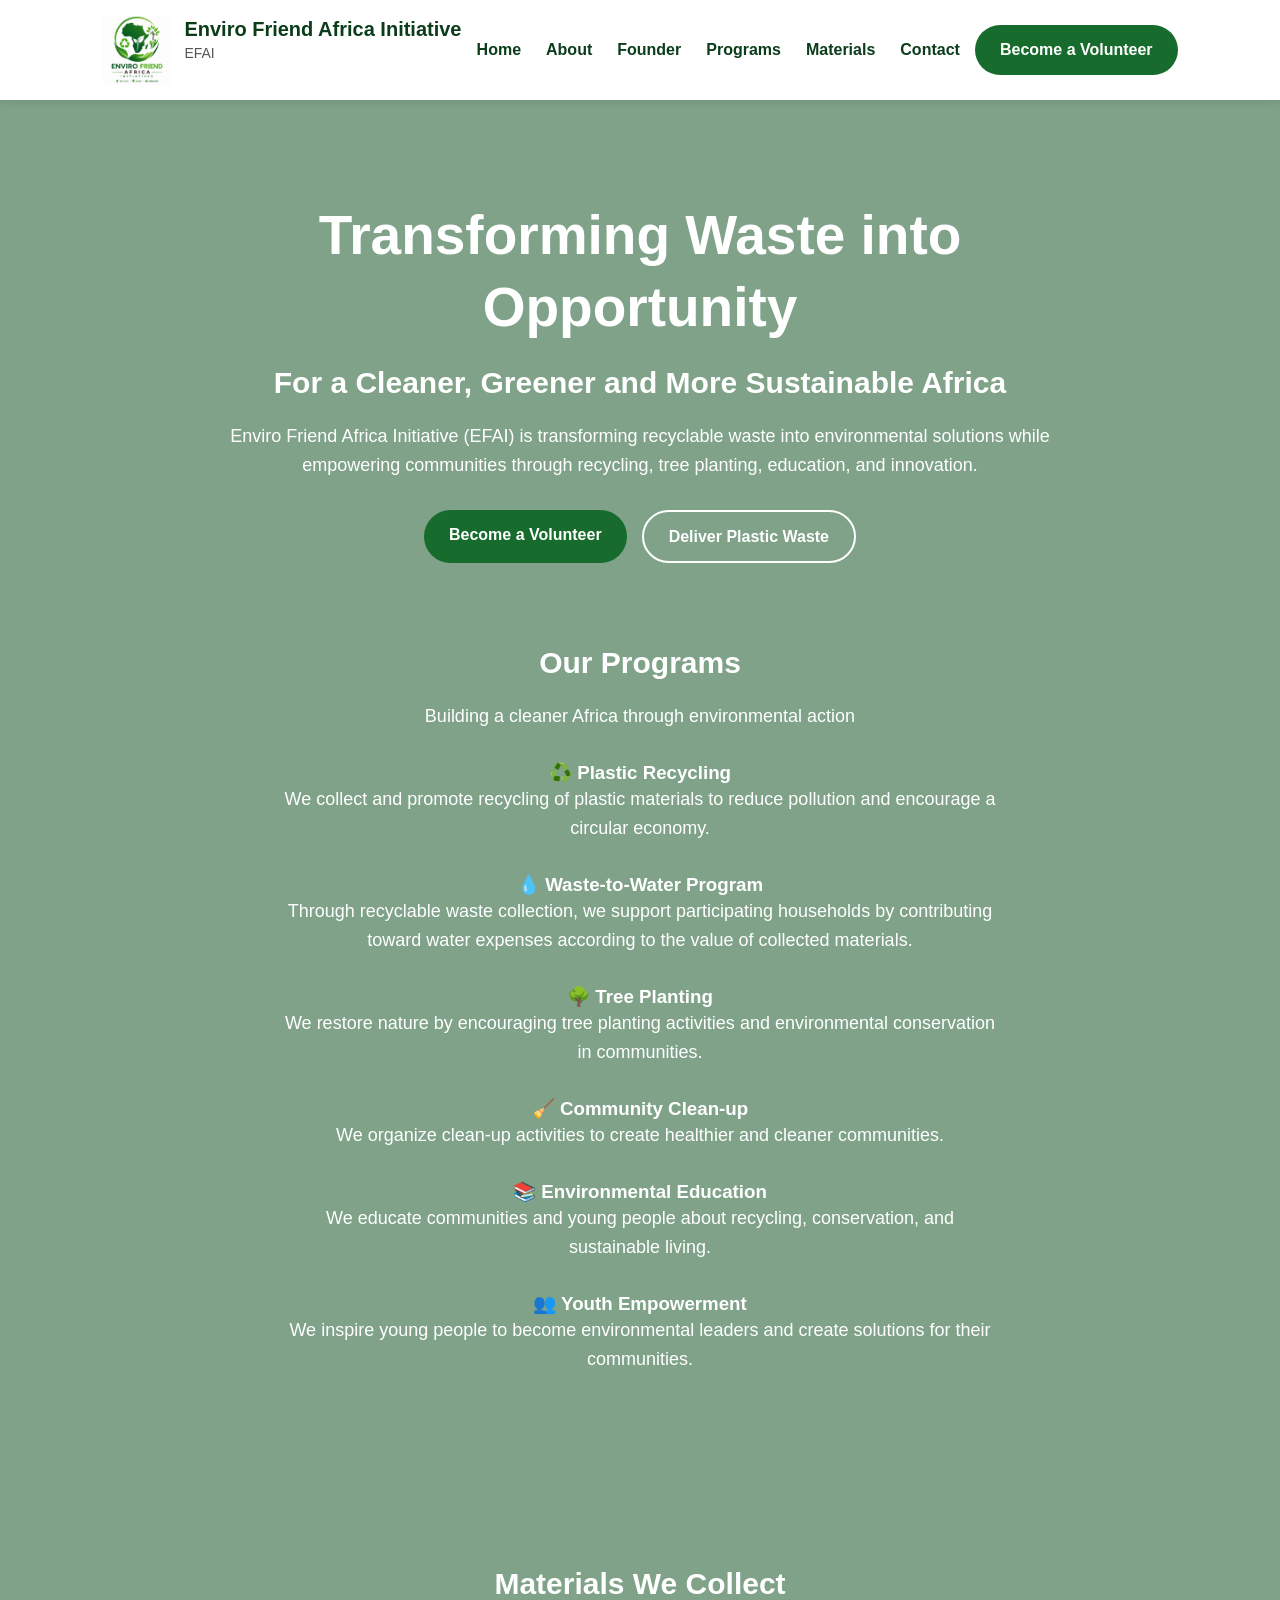
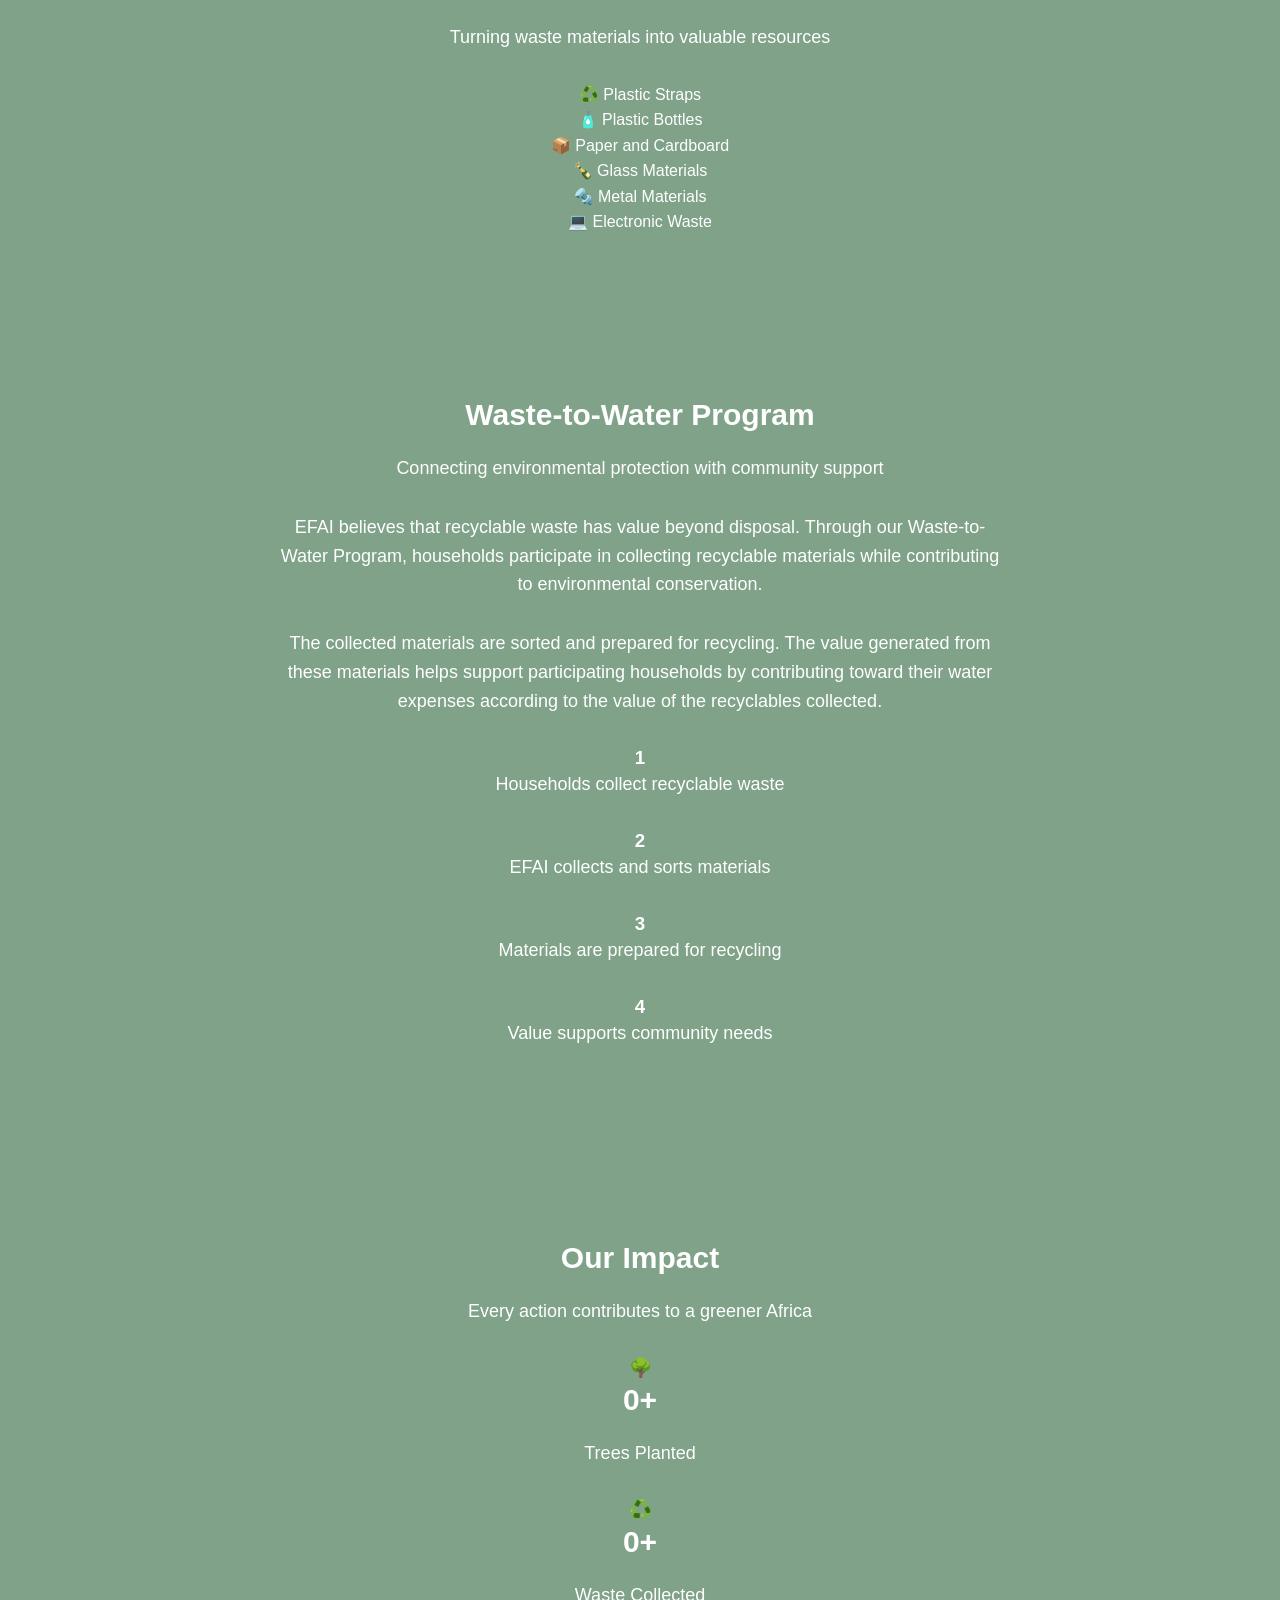
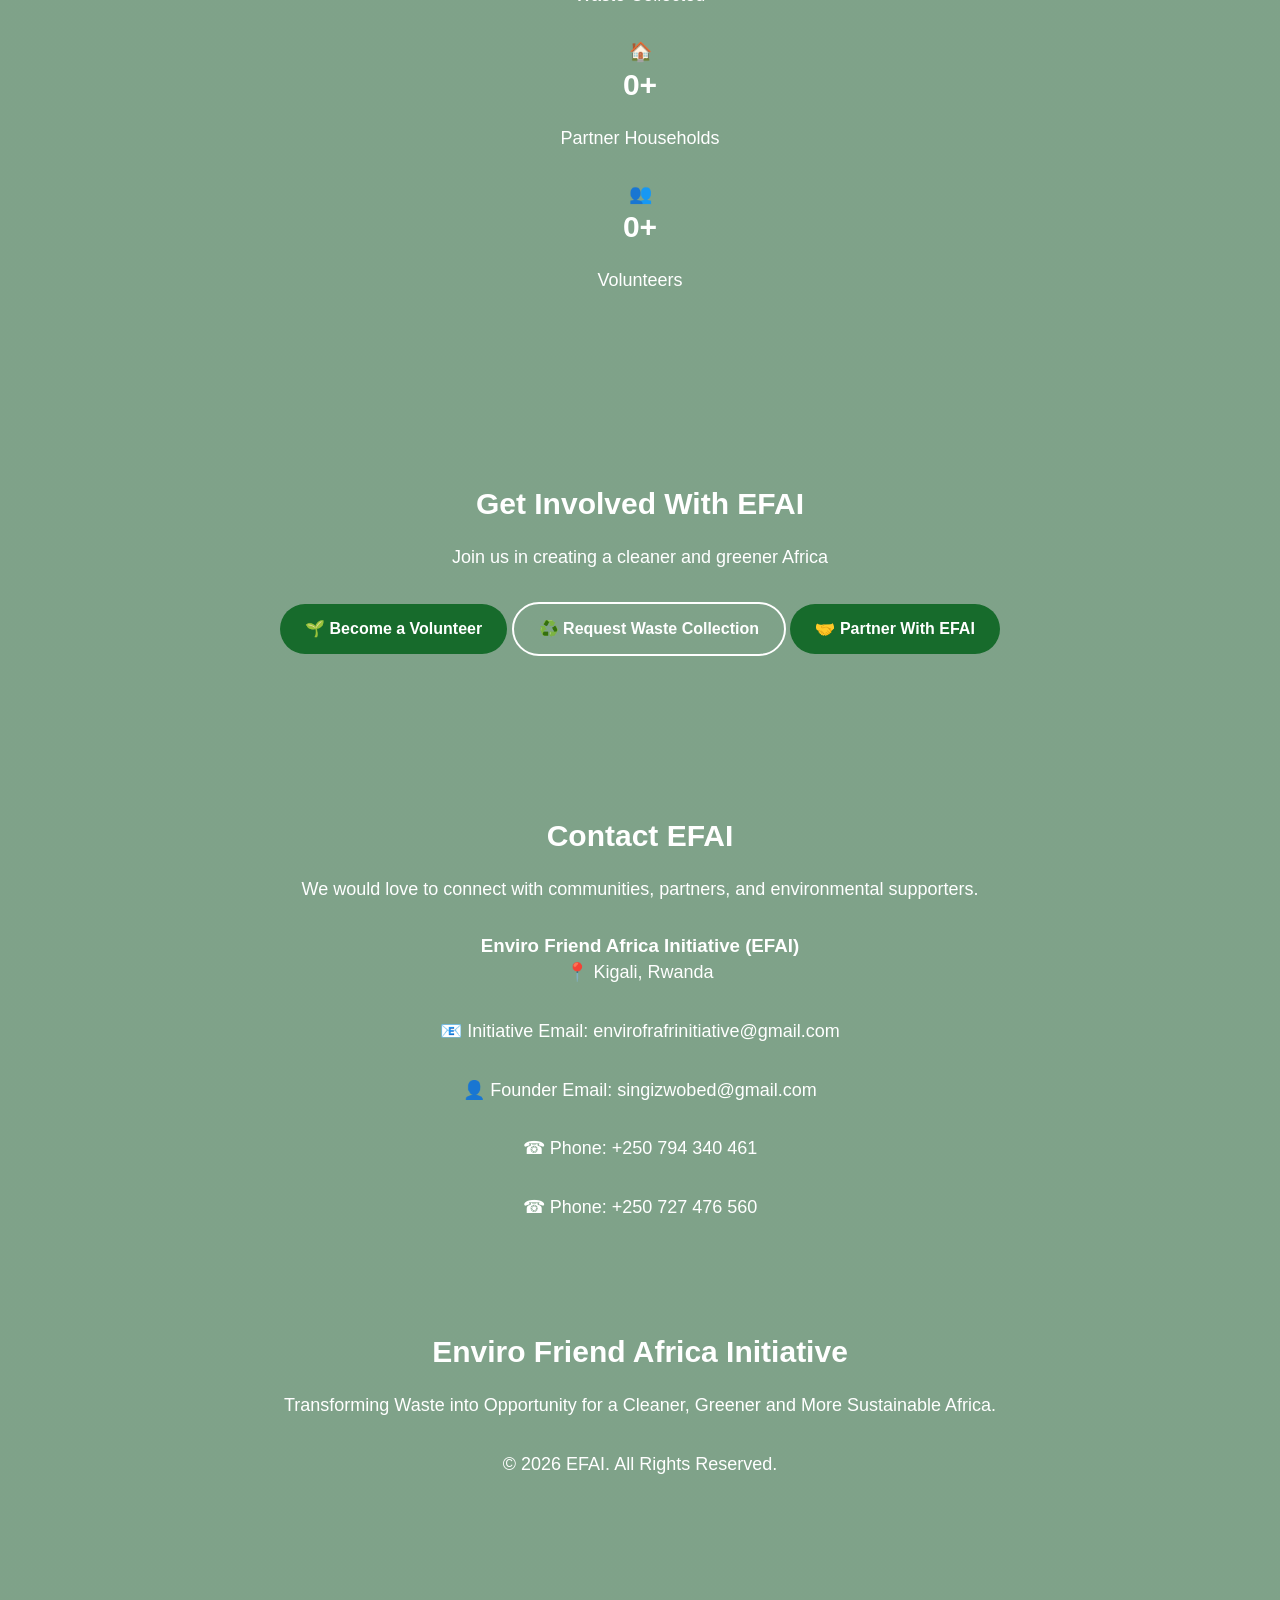
<file: index.html>
<!DOCTYPE html>
<html lang="en">

<head>
    <meta charset="UTF-8">
    <meta name="viewport" content="width=device-width, initial-scale=1.0">

    <title>Enviro Friend Africa Initiative (EFAI)</title>

    <meta name="description" content="Transforming Waste into Opportunity for a Cleaner, Greener and More Sustainable Africa.">

    <link rel="stylesheet" href="style.css">

</head>

<body>

<header>

    <nav class="navbar">

        <div class="logo">
            <img src="efai-logo.png" alt="EFAI Logo">

            <div>
                <h2>Enviro Friend Africa Initiative</h2>
                <p>EFAI</p>
            </div>

        </div>


        <ul class="nav-links">

    <li><a href="index.html">Home</a></li>

    <li><a href="about.html">About</a></li>

    <li><a href="founder.html">Founder</a></li>

    <li><a href="programs.html">Programs</a></li>

    <li><a href="materials.html">Materials</a></li>

    <li><a href="contact.html">Contact</a></li>

</ul>

        <a href="#contact" class="btn">
            Become a Volunteer
        </a>


    </nav>

</header>


<section class="hero">

    <div class="hero-content">

        <h1>
            Transforming Waste into Opportunity
        </h1>


        <h2>
            For a Cleaner, Greener and More Sustainable Africa
        </h2>


        <p>
            Enviro Friend Africa Initiative (EFAI) is transforming recyclable waste into environmental solutions while empowering communities through recycling, tree planting, education, and innovation.
        </p>


        <div class="hero-buttons">

            <a href="#contact" class="btn">
                Become a Volunteer
            </a>


            <a href="#materials" class="btn secondary">
                Deliver Plastic Waste
            </a>


        </div>


   

    <section id="programs" class="programs">

    <div class="section-title">

        <h2>Our Programs</h2>

        <p>
            Building a cleaner Africa through environmental action
        </p>

    </div>


    <div class="program-cards">


        <div class="card">

            <h3>♻️ Plastic Recycling</h3>

            <p>
                We collect and promote recycling of plastic materials to reduce pollution and encourage a circular economy.
            </p>

        </div>



        <div class="card">

            <h3>💧 Waste-to-Water Program</h3>

            <p>
                Through recyclable waste collection, we support participating households by contributing toward water expenses according to the value of collected materials.
            </p>

        </div>



        <div class="card">

            <h3>🌳 Tree Planting</h3>

            <p>
                We restore nature by encouraging tree planting activities and environmental conservation in communities.
            </p>

        </div>



        <div class="card">

            <h3>🧹 Community Clean-up</h3>

            <p>
                We organize clean-up activities to create healthier and cleaner communities.
            </p>

        </div>



        <div class="card">

            <h3>📚 Environmental Education</h3>

            <p>
                We educate communities and young people about recycling, conservation, and sustainable living.
            </p>

        </div>



        <div class="card">

            <h3>👥 Youth Empowerment</h3>

            <p>
                We inspire young people to become environmental leaders and create solutions for their communities.
            </p>

        </div>


    </div>


</section>




<section id="materials" class="materials">


    <div class="section-title">

        <h2>Materials We Collect</h2>

        <p>
            Turning waste materials into valuable resources
        </p>

    </div>



    <div class="material-list">


        <div class="material">
            ♻️ Plastic Straps
        </div>


        <div class="material">
            🧴 Plastic Bottles
        </div>


        <div class="material">
            📦 Paper and Cardboard
        </div>


        <div class="material">
            🍾 Glass Materials
        </div>


        <div class="material">
            🔩 Metal Materials
        </div>


        <div class="material">
            💻 Electronic Waste
        </div>


    </div>


</section>


    <section class="waste-water">

    <div class="section-title">

        <h2>Waste-to-Water Program</h2>

        <p>
            Connecting environmental protection with community support
        </p>

    </div>


    <div class="water-content">


        <p>
            EFAI believes that recyclable waste has value beyond disposal. Through our Waste-to-Water Program, households participate in collecting recyclable materials while contributing to environmental conservation.
        </p>


        <p>
            The collected materials are sorted and prepared for recycling. The value generated from these materials helps support participating households by contributing toward their water expenses according to the value of the recyclables collected.
        </p>


        <div class="process">


            <div class="process-step">
                <h3>1</h3>
                <p>Households collect recyclable waste</p>
            </div>


            <div class="process-step">
                <h3>2</h3>
                <p>EFAI collects and sorts materials</p>
            </div>


            <div class="process-step">
                <h3>3</h3>
                <p>Materials are prepared for recycling</p>
            </div>


            <div class="process-step">
                <h3>4</h3>
                <p>Value supports community needs</p>
            </div>


        </div>


    </div>

</section>




<section class="impact">


    <div class="section-title">

        <h2>Our Impact</h2>

        <p>
            Every action contributes to a greener Africa
        </p>

    </div>



    <div class="impact-cards">


        <div class="impact-card">

            <h3>🌳</h3>

            <h2>0+</h2>

            <p>
                Trees Planted
            </p>

        </div>



        <div class="impact-card">

            <h3>♻️</h3>

            <h2>0+</h2>

            <p>
                Waste Collected
            </p>

        </div>



        <div class="impact-card">

            <h3>🏠</h3>

            <h2>0+</h2>

            <p>
                Partner Households
            </p>

        </div>



        <div class="impact-card">

            <h3>👥</h3>

            <h2>0+</h2>

            <p>
                Volunteers
            </p>

        </div>


    </div>


</section>


    <section class="get-involved">

    <div class="section-title">

        <h2>Get Involved With EFAI</h2>

        <p>
            Join us in creating a cleaner and greener Africa
        </p>

    </div>


    <div class="involve-buttons">

        <a href="#contact" class="btn">
            🌱 Become a Volunteer
        </a>


        <a href="#materials" class="btn secondary">
            ♻️ Request Waste Collection
        </a>


        <a href="#contact" class="btn">
            🤝 Partner With EFAI
        </a>


    </div>


</section>




<section id="contact" class="contact">


    <div class="section-title">

        <h2>Contact EFAI</h2>

        <p>
            We would love to connect with communities, partners, and environmental supporters.
        </p>

    </div>



    <div class="contact-info">


        <h3>
            Enviro Friend Africa Initiative (EFAI)
        </h3>


        <p>
            📍 Kigali, Rwanda
        </p>


        <p>
            📧 Initiative Email:
            envirofrafrinitiative@gmail.com
        </p>


        <p>
            👤 Founder Email:
            singizwobed@gmail.com
        </p>


        <p>
            ☎ Phone:
            +250 794 340 461
        </p>


        <p>
            ☎ Phone:
            +250 727 476 560
        </p>


    </div>


</section>




<footer>


    <div class="footer-content">


        <h2>
            Enviro Friend Africa Initiative
        </h2>


        <p>
            Transforming Waste into Opportunity for a Cleaner, Greener and More Sustainable Africa.
        </p>


        <p>
            © 2026 EFAI. All Rights Reserved.
        </p>


    </div>


</footer>



</body>

</html>


</section>
</file>
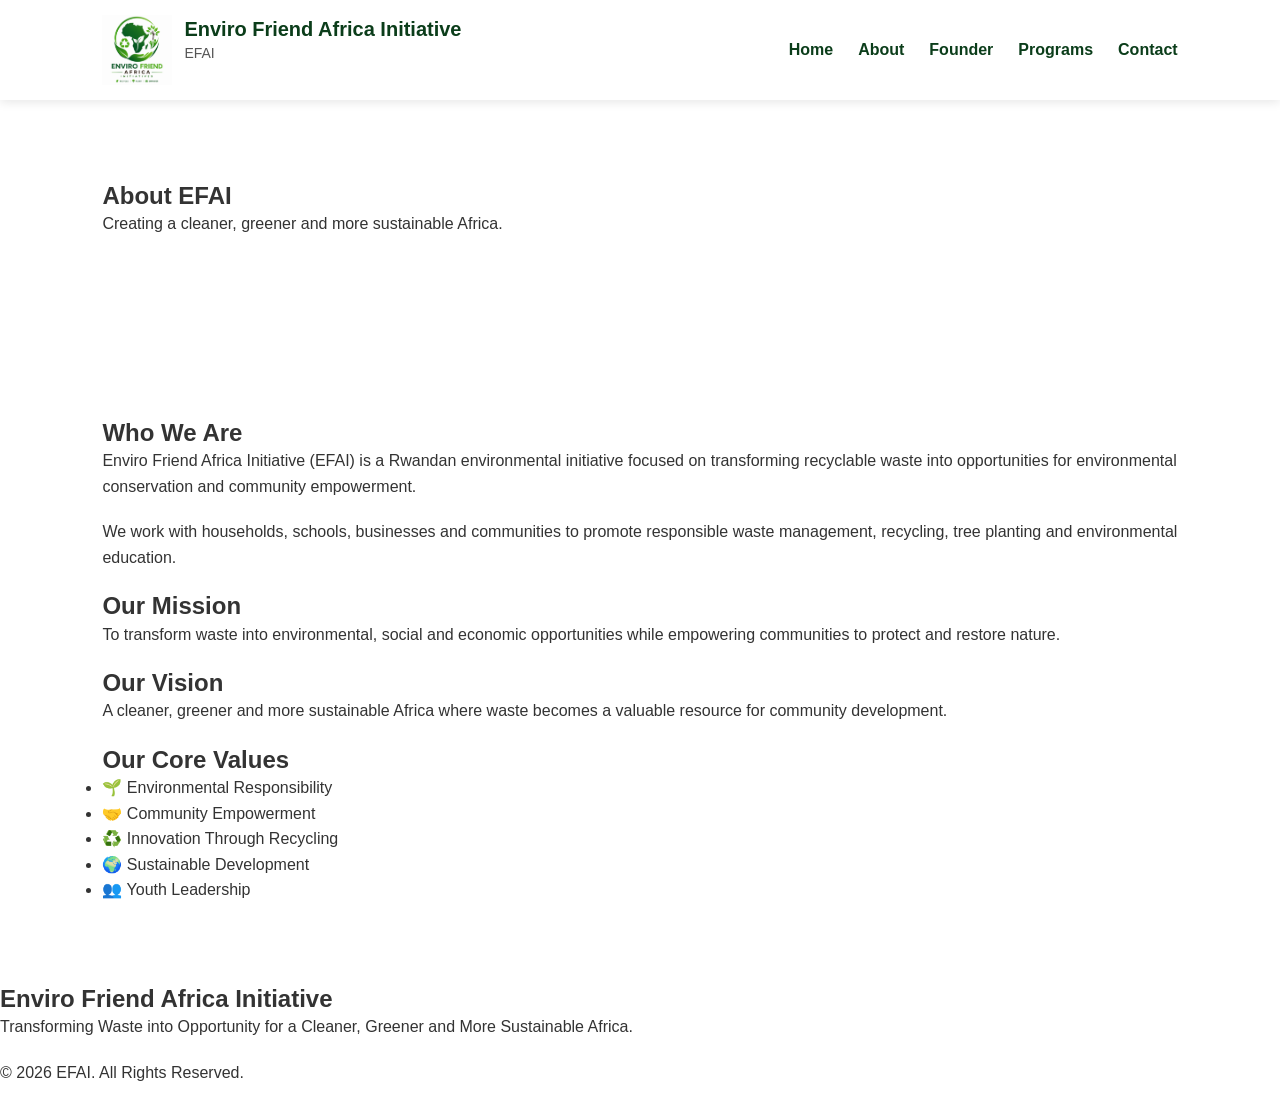
<file: about.html>
<!DOCTYPE html>
<html lang="en">

<head>

    <meta charset="UTF-8">

    <meta name="viewport" content="width=device-width, initial-scale=1.0">

    <title>About EFAI | Enviro Friend Africa Initiative</title>

    <link rel="stylesheet" href="style.css">

</head>


<body>


<header>

<nav class="navbar">


<div class="logo">

<img src="efai-logo.png" alt="EFAI Logo">


<div>

<h2>Enviro Friend Africa Initiative</h2>

<p>EFAI</p>

</div>


</div>


<ul class="nav-links">

<li><a href="index.html">Home</a></li>

<li><a href="about.html">About</a></li>

<li><a href="founder.html">Founder</a></li>

<li><a href="programs.html">Programs</a></li>

<li><a href="contact.html">Contact</a></li>

</ul>


</nav>

</header>



<section class="page-hero">

<h1>About EFAI</h1>

<p>
Creating a cleaner, greener and more sustainable Africa.
</p>

</section>




<section class="about">


<div class="about-content">


<h2>Who We Are</h2>


<p>

Enviro Friend Africa Initiative (EFAI) is a Rwandan environmental initiative focused on transforming recyclable waste into opportunities for environmental conservation and community empowerment.

</p>


<p>

We work with households, schools, businesses and communities to promote responsible waste management, recycling, tree planting and environmental education.

</p>



<h2>Our Mission</h2>


<p>

To transform waste into environmental, social and economic opportunities while empowering communities to protect and restore nature.

</p>




<h2>Our Vision</h2>


<p>

A cleaner, greener and more sustainable Africa where waste becomes a valuable resource for community development.

</p>




<h2>Our Core Values</h2>


<ul>

<li>🌱 Environmental Responsibility</li>

<li>🤝 Community Empowerment</li>

<li>♻️ Innovation Through Recycling</li>

<li>🌍 Sustainable Development</li>

<li>👥 Youth Leadership</li>

</ul>


</div>


</section>




<footer>


<h2>Enviro Friend Africa Initiative</h2>


<p>
Transforming Waste into Opportunity for a Cleaner, Greener and More Sustainable Africa.
</p>


<p>
© 2026 EFAI. All Rights Reserved.
</p>


</footer>



</body>

</html>
</file>
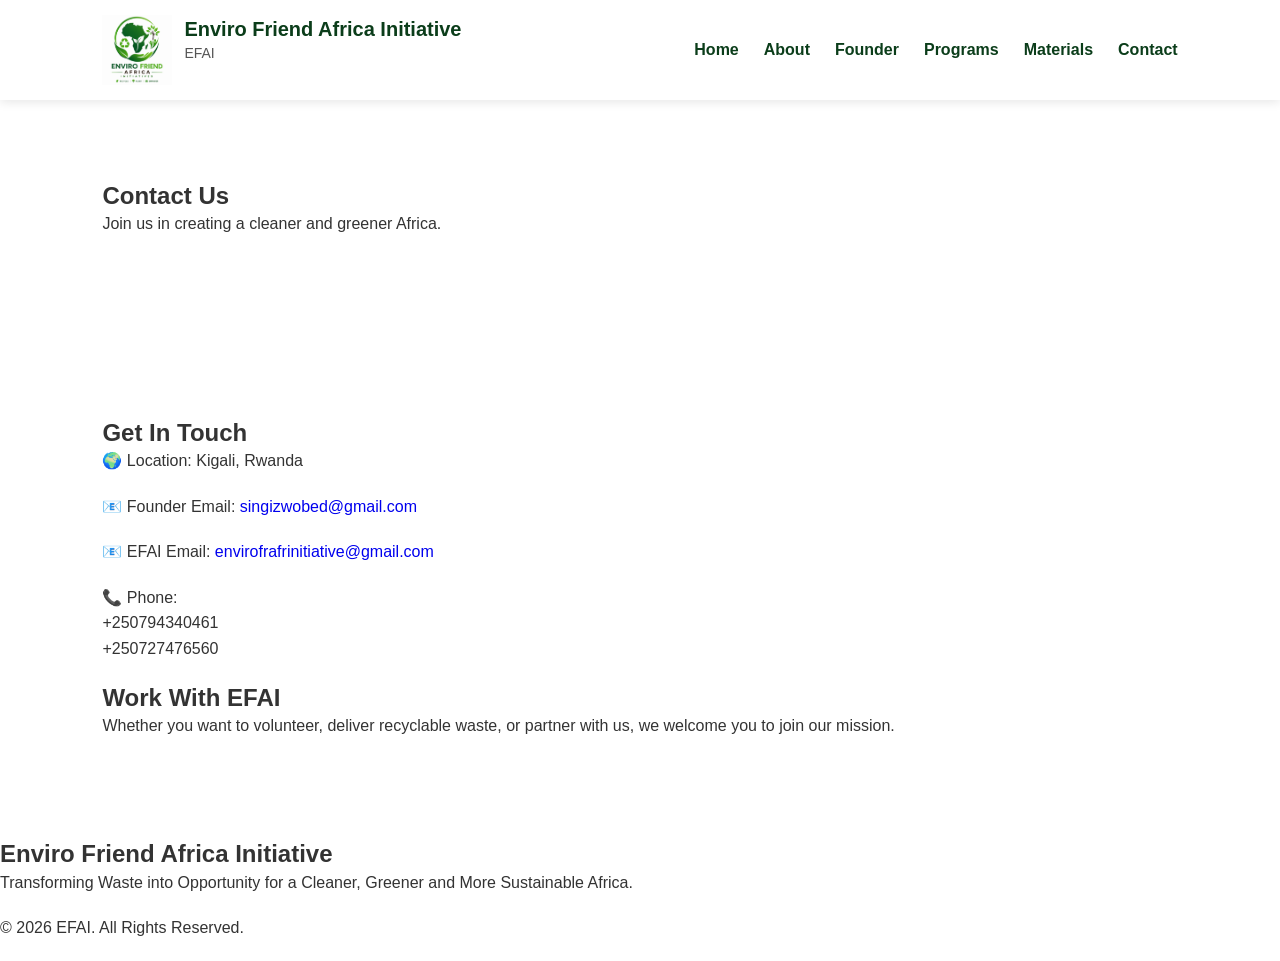
<file: contact.html>
<!DOCTYPE html>
<html lang="en">

<head>

<meta charset="UTF-8">

<meta name="viewport" content="width=device-width, initial-scale=1.0">

<title>Contact EFAI</title>

<link rel="stylesheet" href="style.css">

</head>


<body>


<header>

<nav class="navbar">


<div class="logo">

<img src="efai-logo.png" alt="EFAI Logo">


<div>

<h2>Enviro Friend Africa Initiative</h2>

<p>EFAI</p>

</div>

</div>



<ul class="nav-links">

<li><a href="index.html">Home</a></li>

<li><a href="about.html">About</a></li>

<li><a href="founder.html">Founder</a></li>

<li><a href="programs.html">Programs</a></li>

<li><a href="materials.html">Materials</a></li>

<li><a href="contact.html">Contact</a></li>

</ul>


</nav>

</header>




<section class="page-hero">

<h1>Contact Us</h1>

<p>
Join us in creating a cleaner and greener Africa.
</p>

</section>




<section class="contact">


<h2>Get In Touch</h2>


<p>
🌍 Location: Kigali, Rwanda
</p>


<p>
📧 Founder Email:
<a href="mailto:singizwobed@gmail.com">
singizwobed@gmail.com
</a>
</p>


<p>
📧 EFAI Email:
<a href="mailto:envirofrafrinitiative@gmail.com">
envirofrafrinitiative@gmail.com
</a>
</p>


<p>
📞 Phone:
<br>
+250794340461
<br>
+250727476560
</p>


<h2>Work With EFAI</h2>


<p>
Whether you want to volunteer, deliver recyclable waste, or partner with us, we welcome you to join our mission.
</p>



</section>




<footer>

<h2>Enviro Friend Africa Initiative</h2>

<p>
Transforming Waste into Opportunity for a Cleaner, Greener and More Sustainable Africa.
</p>


<p>
© 2026 EFAI. All Rights Reserved.
</p>

</footer>



</body>

</html>
</file>
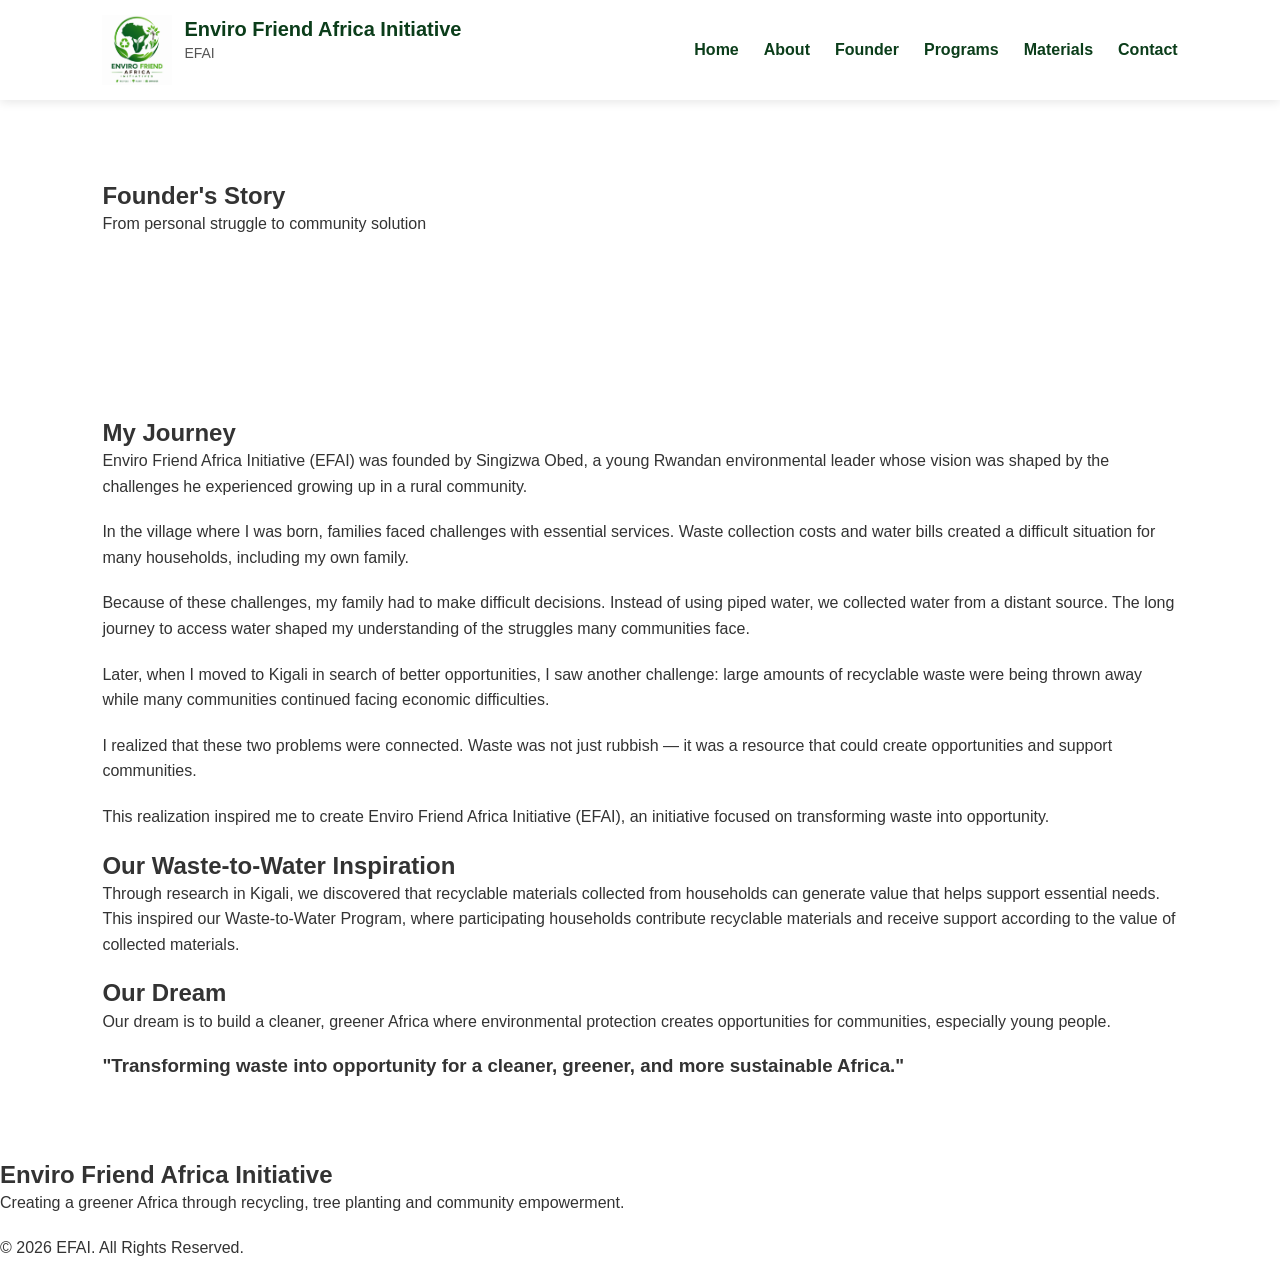
<file: founder.html>
<!DOCTYPE html>
<html lang="en">

<head>

<meta charset="UTF-8">

<meta name="viewport" content="width=device-width, initial-scale=1.0">

<title>Founder's Story | EFAI</title>

<link rel="stylesheet" href="style.css">

</head>


<body>


<header>

<nav class="navbar">


<div class="logo">

<img src="efai-logo.png" alt="EFAI Logo">


<div>

<h2>Enviro Friend Africa Initiative</h2>

<p>EFAI</p>

</div>


</div>



<ul class="nav-links">

<li><a href="index.html">Home</a></li>

<li><a href="about.html">About</a></li>

<li><a href="founder.html">Founder</a></li>

<li><a href="programs.html">Programs</a></li>

<li><a href="materials.html">Materials</a></li>

<li><a href="contact.html">Contact</a></li>

</ul>


</nav>

</header>




<section class="page-hero">

<h1>Founder's Story</h1>

<p>
From personal struggle to community solution
</p>

</section>




<section class="founder-story">


<div class="story-content">


<h2>My Journey</h2>


<p>
Enviro Friend Africa Initiative (EFAI) was founded by Singizwa Obed, a young Rwandan environmental leader whose vision was shaped by the challenges he experienced growing up in a rural community.
</p>


<p>
In the village where I was born, families faced challenges with essential services. Waste collection costs and water bills created a difficult situation for many households, including my own family.
</p>


<p>
Because of these challenges, my family had to make difficult decisions. Instead of using piped water, we collected water from a distant source. The long journey to access water shaped my understanding of the struggles many communities face.
</p>


<p>
Later, when I moved to Kigali in search of better opportunities, I saw another challenge: large amounts of recyclable waste were being thrown away while many communities continued facing economic difficulties.
</p>


<p>
I realized that these two problems were connected. Waste was not just rubbish — it was a resource that could create opportunities and support communities.
</p>


<p>
This realization inspired me to create Enviro Friend Africa Initiative (EFAI), an initiative focused on transforming waste into opportunity.
</p>


<h2>Our Waste-to-Water Inspiration</h2>


<p>
Through research in Kigali, we discovered that recyclable materials collected from households can generate value that helps support essential needs. This inspired our Waste-to-Water Program, where participating households contribute recyclable materials and receive support according to the value of collected materials.
</p>


<h2>Our Dream</h2>


<p>
Our dream is to build a cleaner, greener Africa where environmental protection creates opportunities for communities, especially young people.
</p>


<h3>
"Transforming waste into opportunity for a cleaner, greener, and more sustainable Africa."
</h3>


</div>


</section>




<footer>

<h2>Enviro Friend Africa Initiative</h2>

<p>
Creating a greener Africa through recycling, tree planting and community empowerment.
</p>

<p>
© 2026 EFAI. All Rights Reserved.
</p>

</footer>



</body>

</html>
</file>
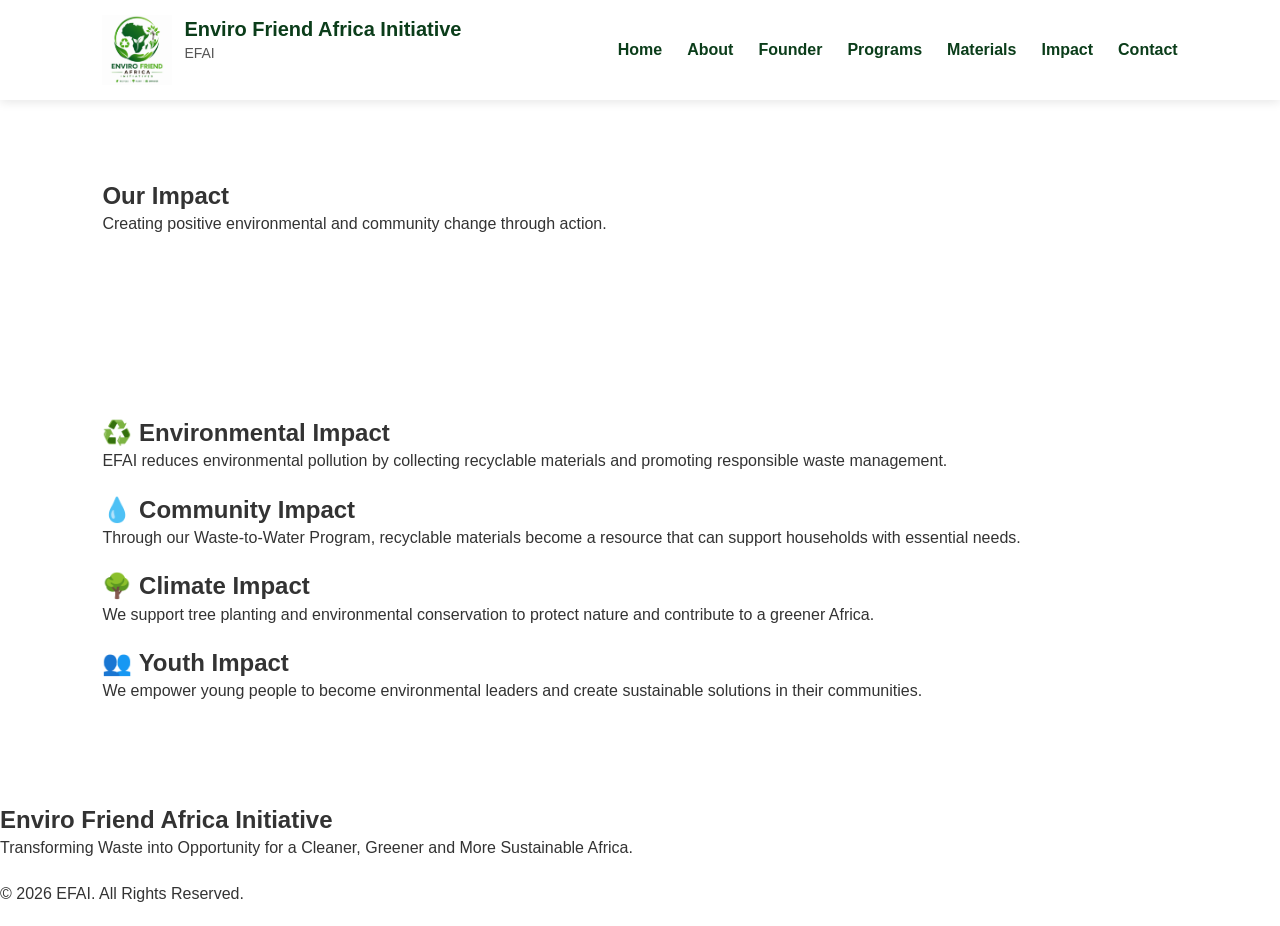
<file: impact.html>
<!DOCTYPE html>
<html lang="en">

<head>

<meta charset="UTF-8">

<meta name="viewport" content="width=device-width, initial-scale=1.0">

<title>Our Impact | EFAI</title>

<link rel="stylesheet" href="style.css">

</head>


<body>


<header>

<nav class="navbar">

<div class="logo">

<img src="efai-logo.png" alt="EFAI Logo">

<div>
<h2>Enviro Friend Africa Initiative</h2>
<p>EFAI</p>
</div>

</div>


<ul class="nav-links">

<li><a href="index.html">Home</a></li>

<li><a href="about.html">About</a></li>

<li><a href="founder.html">Founder</a></li>

<li><a href="programs.html">Programs</a></li>

<li><a href="materials.html">Materials</a></li>

<li><a href="impact.html">Impact</a></li>

<li><a href="contact.html">Contact</a></li>

</ul>

</nav>

</header>



<section class="page-hero">

<h1>Our Impact</h1>

<p>
Creating positive environmental and community change through action.
</p>

</section>




<section class="impact">


<div class="impact-card">

<h2>♻️ Environmental Impact</h2>

<p>
EFAI reduces environmental pollution by collecting recyclable materials and promoting responsible waste management.
</p>

</div>



<div class="impact-card">

<h2>💧 Community Impact</h2>

<p>
Through our Waste-to-Water Program, recyclable materials become a resource that can support households with essential needs.
</p>

</div>



<div class="impact-card">

<h2>🌳 Climate Impact</h2>

<p>
We support tree planting and environmental conservation to protect nature and contribute to a greener Africa.
</p>

</div>



<div class="impact-card">

<h2>👥 Youth Impact</h2>

<p>
We empower young people to become environmental leaders and create sustainable solutions in their communities.
</p>

</div>



</section>



<footer>

<h2>Enviro Friend Africa Initiative</h2>

<p>
Transforming Waste into Opportunity for a Cleaner, Greener and More Sustainable Africa.
</p>

<p>
© 2026 EFAI. All Rights Reserved.
</p>

</footer>


</body>

</html>
</file>
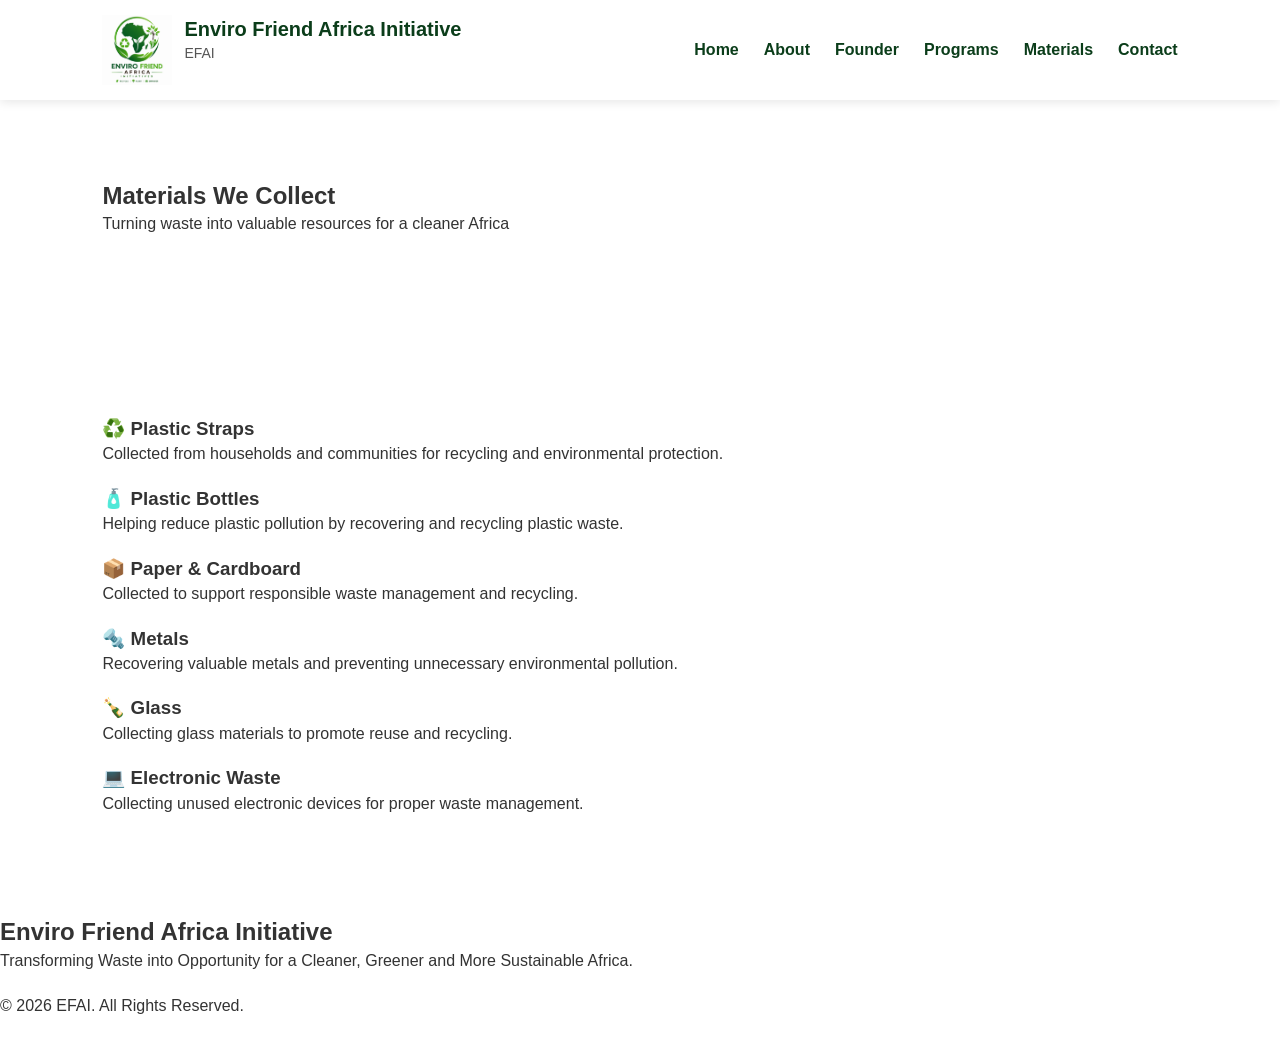
<file: materials.html>
<!DOCTYPE html>
<html lang="en">

<head>

<meta charset="UTF-8">

<meta name="viewport" content="width=device-width, initial-scale=1.0">

<title>Materials We Collect | EFAI</title>

<link rel="stylesheet" href="style.css">

</head>


<body>


<header>

<nav class="navbar">


<div class="logo">

<img src="efai-logo.png" alt="EFAI Logo">


<div>

<h2>Enviro Friend Africa Initiative</h2>

<p>EFAI</p>

</div>

</div>



<ul class="nav-links">

<li><a href="index.html">Home</a></li>

<li><a href="about.html">About</a></li>

<li><a href="founder.html">Founder</a></li>

<li><a href="programs.html">Programs</a></li>

<li><a href="materials.html">Materials</a></li>

<li><a href="contact.html">Contact</a></li>

</ul>


</nav>

</header>




<section class="page-hero">

<h1>Materials We Collect</h1>

<p>
Turning waste into valuable resources for a cleaner Africa
</p>

</section>




<section class="materials">


<div class="material-grid">



<div class="material-card">

<h3>♻️ Plastic Straps</h3>

<p>
Collected from households and communities for recycling and environmental protection.
</p>

</div>




<div class="material-card">

<h3>🧴 Plastic Bottles</h3>

<p>
Helping reduce plastic pollution by recovering and recycling plastic waste.
</p>

</div>




<div class="material-card">

<h3>📦 Paper & Cardboard</h3>

<p>
Collected to support responsible waste management and recycling.
</p>

</div>




<div class="material-card">

<h3>🔩 Metals</h3>

<p>
Recovering valuable metals and preventing unnecessary environmental pollution.
</p>

</div>




<div class="material-card">

<h3>🍾 Glass</h3>

<p>
Collecting glass materials to promote reuse and recycling.
</p>

</div>




<div class="material-card">

<h3>💻 Electronic Waste</h3>

<p>
Collecting unused electronic devices for proper waste management.
</p>

</div>



</div>


</section>




<footer>

<h2>Enviro Friend Africa Initiative</h2>

<p>
Transforming Waste into Opportunity for a Cleaner, Greener and More Sustainable Africa.
</p>

<p>
© 2026 EFAI. All Rights Reserved.
</p>

</footer>



</body>

</html>
</file>
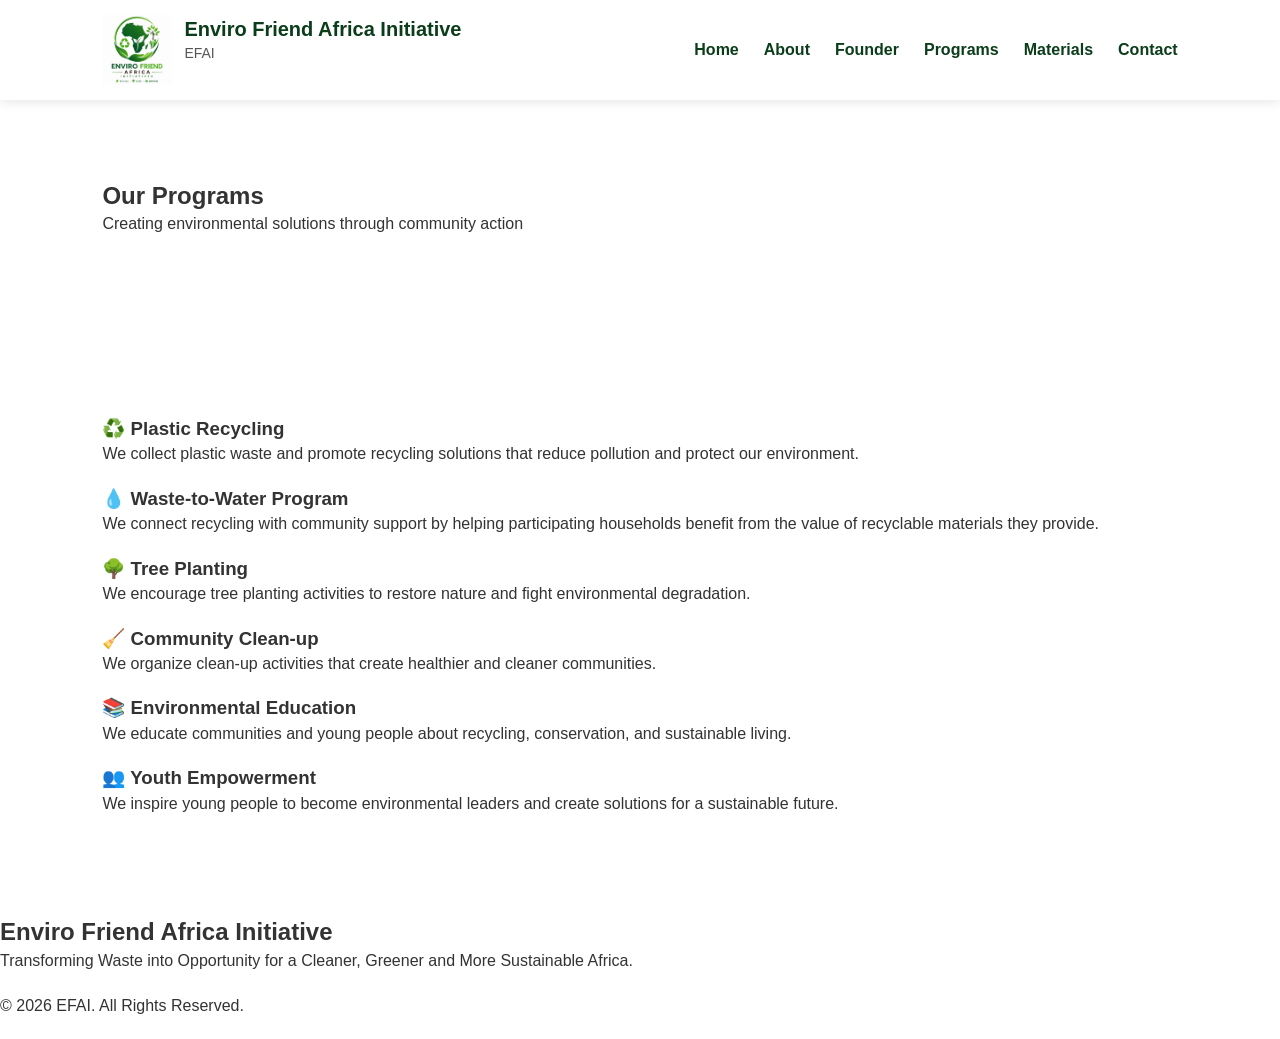
<file: programs.html>
<!DOCTYPE html>
<html lang="en">

<head>

<meta charset="UTF-8">

<meta name="viewport" content="width=device-width, initial-scale=1.0">

<title>Programs | EFAI</title>

<link rel="stylesheet" href="style.css">

</head>


<body>


<header>

<nav class="navbar">


<div class="logo">

<img src="efai-logo.png" alt="EFAI Logo">


<div>

<h2>Enviro Friend Africa Initiative</h2>

<p>EFAI</p>

</div>

</div>



<ul class="nav-links">

<li><a href="index.html">Home</a></li>

<li><a href="about.html">About</a></li>

<li><a href="founder.html">Founder</a></li>

<li><a href="programs.html">Programs</a></li>

<li><a href="materials.html">Materials</a></li>

<li><a href="contact.html">Contact</a></li>

</ul>


</nav>

</header>




<section class="page-hero">

<h1>Our Programs</h1>

<p>
Creating environmental solutions through community action
</p>

</section>




<section class="programs">


<div class="program-cards">



<div class="card">

<h3>♻️ Plastic Recycling</h3>

<p>
We collect plastic waste and promote recycling solutions that reduce pollution and protect our environment.
</p>

</div>




<div class="card">

<h3>💧 Waste-to-Water Program</h3>

<p>
We connect recycling with community support by helping participating households benefit from the value of recyclable materials they provide.
</p>

</div>




<div class="card">

<h3>🌳 Tree Planting</h3>

<p>
We encourage tree planting activities to restore nature and fight environmental degradation.
</p>

</div>




<div class="card">

<h3>🧹 Community Clean-up</h3>

<p>
We organize clean-up activities that create healthier and cleaner communities.
</p>

</div>




<div class="card">

<h3>📚 Environmental Education</h3>

<p>
We educate communities and young people about recycling, conservation, and sustainable living.
</p>

</div>




<div class="card">

<h3>👥 Youth Empowerment</h3>

<p>
We inspire young people to become environmental leaders and create solutions for a sustainable future.
</p>

</div>


</div>


</section>




<footer>

<h2>Enviro Friend Africa Initiative</h2>

<p>
Transforming Waste into Opportunity for a Cleaner, Greener and More Sustainable Africa.
</p>


<p>
© 2026 EFAI. All Rights Reserved.
</p>


</footer>



</body>

</html>
</file>
<file: style.css>
/* ===================================
   EFAI WEBSITE - MAIN STYLES
   Enviro Friend Africa Initiative
=================================== */


/* General Settings */

* {
    margin: 0;
    padding: 0;
    box-sizing: border-box;
}


body {

    font-family: Arial, Helvetica, sans-serif;

    color: #333;

    line-height: 1.6;

    background: #ffffff;

}


html {

    scroll-behavior: smooth;

}


a {

    text-decoration: none;

}


/* ===================================
   Navigation
=================================== */


header {

    width: 100%;

    background: #ffffff;

    position: sticky;

    top: 0;

    z-index: 1000;

    box-shadow: 0 2px 10px rgba(0,0,0,0.1);

}



.navbar {

    display: flex;

    justify-content: space-between;

    align-items: center;

    padding: 15px 8%;

}



.logo {

    display: flex;

    align-items: center;

    gap: 12px;

}



.logo img {

    width: 70px;

    height: 70px;

    object-fit: contain;

}



.logo h2 {

    color: #0b3d1a;

    font-size: 20px;

    font-weight: 800;

}


.logo p {

    color: #555;

    font-size: 14px;

}


.nav-links {

    display: flex;

    list-style: none;

    gap: 25px;

}



.nav-links a {

    color: #0b3d1a;

    font-weight: bold;

}



.nav-links a:hover {

    color: #176b2c;

}



/* ===================================
   Buttons
=================================== */


.btn {

    display: inline-block;

    padding: 12px 25px;

    background: #176b2c;

    color: white;

    border-radius: 30px;

    font-weight: bold;

    transition: 0.3s;

}



.btn:hover {

    background: #0d4d1d;

    transform: translateY(-3px);

}



.secondary {

    background: transparent;

    border: 2px solid white;

}



/* ===================================
   Hero Section
=================================== */


.hero {

    min-height: 90vh;

    background:

    linear-gradient(
    rgba(0,70,20,0.50),
    rgba(0,70,20,0.50)
    ),

    url("https://images.unsplash.com/photo-1532094349884-543bc11b234d")

    center/cover;


    display: flex;

    align-items: center;

    justify-content: center;

    text-align: center;

    color: white;

}



.hero-content {

    max-width: 900px;

    padding: 20px;

}



.hero h1 {

    font-size: 55px;

    margin-bottom: 20px;

}



.hero h2 {

    font-size: 30px;

    margin-bottom: 20px;

}



.hero p {

    font-size: 18px;

    margin-bottom: 30px;

}



.hero-buttons {

    display: flex;

    justify-content: center;

    gap: 15px;

    flex-wrap: wrap;


    /* ===================================
   ABOUT SECTION
=================================== */

.about,
.founder-story,
.programs,
.materials,
.waste-water,
.impact,
.get-involved,
.contact {

    padding: 80px 8%;

}



.section-title {

    text-align: center;

    margin-bottom: 50px;

}



.section-title h2 {

    font-size: 40px;

    color: #176b2c;

    margin-bottom: 10px;

}



.section-title p {

    color: #555;

    font-size: 18px;

}



.about-content,
.story-content,
.water-content {

    max-width: 1000px;

    margin: auto;

    text-align: center;

}



.about-text h3 {

    color: #176b2c;

    margin: 25px 0 10px;

    font-size: 26px;

}



.about-text p,
.story-content p,
.water-content p {

    margin-bottom: 20px;

    font-size: 17px;

}





/* ===================================
   PROGRAM CARDS
=================================== */


.program-cards {

    display: grid;

    grid-template-columns: repeat(auto-fit, minmax(250px, 1fr));

    gap: 25px;

}



.card {

    background: #f4f9f4;

    padding: 30px;

    border-radius: 15px;

    text-align: center;

    transition: 0.3s;

    border-top: 5px solid #176b2c;

}



.card:hover {

    transform: translateY(-10px);

    box-shadow: 0 10px 25px rgba(0,0,0,0.1);

}



.card h3 {

    color: #176b2c;

    margin-bottom: 15px;

    font-size: 22px;

}



.card p {

    color: #555;

}





/* ===================================
   MATERIALS SECTION
=================================== */


.material-list {

    display: grid;

    grid-template-columns: repeat(auto-fit, minmax(200px, 1fr));

    gap: 20px;

}



.material {

    background: #176b2c;

    color: white;

    padding: 25px;

    border-radius: 15px;

    text-align: center;

    font-size: 18px;

    font-weight: bold;

    transition: 0.3s;

}



.material:hover {

    background: #0d4d1d;

    transform: scale(1.05);

}

}/* ===================================
   GENERAL PAGE SPACING
=================================== */

section {
    padding: 80px 8%;
}


.container {
    width: 100%;
    max-width: 1200px;
    margin: auto;
}


p {
    margin-bottom: 20px;
}


h1, h2, h3 {
    line-height: 1.3;
}
</file>
